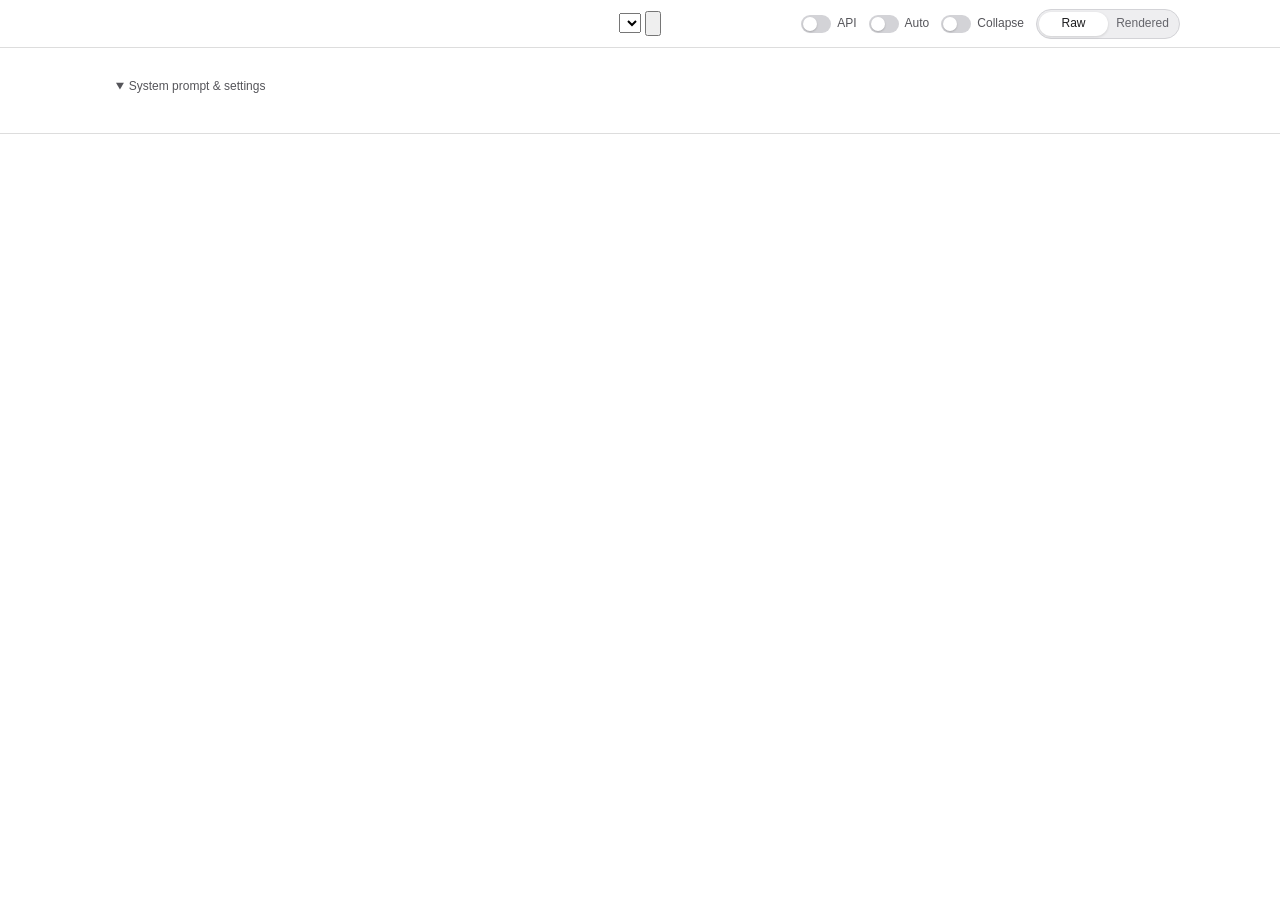
<file: metri/index.html>
<!doctype html>
<html lang="en">
<head>
  <meta charset="utf-8">
  <meta name="viewport" content="width=device-width, initial-scale=1">
  <title>Messages</title>
  <link rel="stylesheet" href="/styles.css">
</head>
<body>
  <main class="app">
    <header class="topbar">
      <div class="status-line">
        <span id="status-model" class="status-indicator"></span>
        <span id="status-program" class="status-indicator"></span>
        <span id="save-status" class="status-indicator save-status" role="status" aria-live="polite"></span>
      </div>
      <div class="trace-picker">
        <select id="trace-select" aria-label="Trace"></select>
        <button id="trace-rename" type="button" title="Rename trace" aria-label="Rename trace"><svg viewBox="0 0 24 24" aria-hidden="true"><path d="M4 20h4l11.1-11.1a2.1 2.1 0 0 0-3-3L5 17v3Z"/><path d="m14.7 7.3 3 3"/></svg></button>
      </div>
      <div class="topbar-actions">
        <label class="topbar-switch" title="On: API generates blue drafts. Off: the bound Codex session drafts them.">
          <input id="api-mode" type="checkbox" role="switch" aria-label="API drafts">
          <span>API</span>
        </label>
        <label class="topbar-switch">
          <input id="auto-mode" type="checkbox" role="switch" aria-label="Auto">
          <span>Auto</span>
        </label>
        <label class="topbar-switch">
          <input id="collapse-all" type="checkbox" aria-label="Collapse all bubbles">
          <span>Collapse</span>
        </label>
        <div id="view-mode" class="view-mode" role="group" aria-label="Message view" data-mode="raw">
          <button type="button" data-view="raw" aria-pressed="true">Raw</button>
          <button type="button" data-view="rendered" aria-pressed="false">Rendered</button>
        </div>
      </div>
    </header>
    <div id="notice" class="notice" hidden></div>
    <div id="stream" class="stream" aria-live="polite">
      <details id="request-context" class="request-context" open>
        <summary>System prompt &amp; settings</summary>
        <div id="request-context-body" class="request-context-body"></div>
      </details>
      <hr class="context-divider">
      <div id="messages"></div>
    </div>
  </main>
  <script src="/app.js"></script>
</body>
</html>
</file>
<file: styles.css>
:root { color-scheme: light; --blue: #0b72f0; --gray: #e9e9eb; --ink: #1c1c1e; }
* { box-sizing: border-box; }
html, body { height: 100%; margin: 0; }
body { font: 14px/1.4 -apple-system, BlinkMacSystemFont, "Segoe UI", sans-serif; color: var(--ink); background: #fff; }
button, select, textarea { font: inherit; }
button { cursor: pointer; }
.app { height: 100vh; min-height: 450px; display: flex; flex-direction: column; }
.topbar { min-height: 48px; flex: none; border-bottom: 1px solid #ddd; display: grid; grid-template-columns: minmax(0, 1fr) auto minmax(0, 1fr); align-items: center; gap: 12px; padding: 0 max(22px, calc((100% - 1080px) / 2)); }
.status-line { display: flex; align-items: center; min-width: 0; white-space: nowrap; color: #55555a; font-size: 12px; }
.status-indicator { display: inline-block; padding: 0 9px; }
.status-indicator[hidden] { display: none; }
.status-indicator:first-child { padding-left: 0; }
.status-indicator + .status-indicator { border-left: 1px solid #d8d8dc; }
.save-status { min-width: 92px; }
.trace-picker { position: relative; justify-self: center; min-width: 0; max-width: 100%; color: #55555a; }
.trace-picker button:focus-visible { outline: 2px solid #80b5fb; outline-offset: 2px; }
.trace-select { display: flex; align-items: center; gap: 6px; max-width: min(38vw, 350px); padding: 5px 8px; border: 0; border-radius: 8px; background: transparent; color: inherit; font-size: 12px; cursor: pointer; }
.trace-select:hover, .trace-select[aria-expanded="true"] { background: #eeeef2; }
#trace-current { overflow: hidden; text-overflow: ellipsis; white-space: nowrap; }
.trace-chevron { display: block; flex: none; width: 13px; height: 13px; fill: none; stroke: #8c8c91; stroke-width: 1.8; stroke-linecap: round; stroke-linejoin: round; }
.trace-menu { position: absolute; z-index: 25; top: calc(100% + 8px); left: 50%; width: max-content; min-width: 220px; max-width: min(440px, calc(100vw - 24px)); max-height: min(420px, calc(100vh - 100px)); overflow-y: auto; padding: 5px; border: 1px solid #d5d5d9; border-radius: 14px; background: #fff; box-shadow: 0 12px 32px #0000001f; transform: translateX(-50%); }
.trace-menu[hidden] { display: none; }
.trace-row { display: flex; align-items: center; gap: 3px; min-width: 0; border-radius: 9px; }
.trace-row:hover { background: #f0f0f4; }
.trace-choice { flex: 1; min-width: 0; padding: 9px 10px; border: 0; border-radius: 9px; background: transparent; color: var(--ink); text-align: left; font-size: 12px; overflow: hidden; text-overflow: ellipsis; white-space: nowrap; }
.trace-choice[aria-current="true"] { color: var(--blue); }
.trace-row-rename { display: grid; flex: none; place-items: center; width: 29px; height: 29px; margin-right: 3px; padding: 5px; border: 0; border-radius: 50%; background: transparent; color: #77777c; opacity: 0; pointer-events: none; }
.trace-row:hover .trace-row-rename, .trace-row:focus-within .trace-row-rename { opacity: 1; pointer-events: auto; }
.trace-row-rename:hover { background: #e5e5e9; }
.trace-row-rename svg { display: block; width: 15px; height: 15px; fill: none; stroke: currentColor; stroke-width: 1.8; stroke-linecap: round; stroke-linejoin: round; }
.topbar-actions { justify-self: end; display: flex; align-items: center; gap: 12px; }
.settings-wrap { position: relative; display: flex; align-items: center; }
.settings-button { display: grid; place-items: center; width: 30px; height: 30px; padding: 5px; border: 0; border-radius: 50%; background: transparent; color: #55555a; }
.settings-button:hover, .settings-button[aria-expanded="true"] { background: #eeeef2; }
.settings-button:focus-visible { outline: 2px solid #80b5fb; outline-offset: 2px; }
.settings-button svg { width: 18px; height: 18px; fill: none; stroke: currentColor; stroke-width: 1.8; stroke-linecap: round; stroke-linejoin: round; }
.settings-panel { position: absolute; z-index: 20; top: calc(100% + 10px); right: 0; width: 260px; max-height: min(520px, calc(100vh - 110px)); overflow-y: auto; padding: 16px 12px; border: 1px solid #d5d5d9; border-radius: 16px; background: #fff; box-shadow: 0 12px 32px #0000001f; color: var(--ink); }
.settings-panel[hidden] { display: none; }
.settings-row { display: flex; justify-content: space-between; align-items: center; min-height: 42px; gap: 14px; font-size: 13px; color: var(--ink); }
.settings-row[hidden] { display: none; }
.settings-row input:focus-visible, .settings-row button:focus-visible { outline: 2px solid #80b5fb; outline-offset: 2px; }
.settings-divider { margin-top: 4px; border-top: 1px solid #eeeef0; }
.settings-models { margin-top: 6px; padding-top: 12px; border-top: 1px solid #eeeef0; }
.settings-models-title { margin-bottom: 8px; color: #77777c; font-size: 11px; }
.settings-model-options { display: grid; gap: 7px; }
.default-model-option { width: 100%; padding: 8px 10px; border: 1px solid #d5d5d9; border-radius: 10px; background: #f8f8fa; color: var(--ink); text-align: left; font-size: 12px; }
.default-model-option:hover { background: #f0f0f4; }
.default-model-option[aria-pressed="true"] { border-color: #7fb5fb; background: #edf5ff; }
.default-model-option:focus-visible { outline: 2px solid #80b5fb; outline-offset: 2px; }
.default-model-option small { display: block; margin-top: 2px; color: #77777c; font-size: 11px; }
.topbar-switch { display: flex; align-items: center; gap: 6px; color: #55555a; font-size: 12px; white-space: nowrap; cursor: pointer; }
.topbar-switch input { appearance: none; width: 30px; height: 18px; margin: 0; border-radius: 9px; background: #d3d3d7; position: relative; cursor: pointer; }
.topbar-switch input::after { content: ""; position: absolute; top: 2px; left: 2px; width: 14px; height: 14px; border-radius: 50%; background: #fff; box-shadow: 0 1px 2px #0003; transition: transform .15s ease; }
.topbar-switch input:checked { background: var(--blue); }
.topbar-switch input:checked::after { transform: translateX(12px); }
.topbar-switch input:disabled { opacity: .5; cursor: default; }
.settings-panel .settings-row { color: var(--ink); font-size: 13px; }
.view-mode { position: relative; display: grid; grid-template-columns: repeat(2, 1fr); width: 144px; height: 30px; padding: 2px; border: 1px solid #d3d3d7; border-radius: 16px; background: #eeeef0; color: #65656b; font-size: 12px; }
.view-mode::before { content: ""; position: absolute; top: 2px; left: 2px; width: calc((100% - 4px) / 2); height: 24px; border-radius: 13px; background: #fff; box-shadow: 0 1px 3px #0002; transition: transform .18s ease; }
.view-mode[data-mode="cleaned"]::before { transform: translateX(100%); }
.view-mode[data-mode="rendered"]::before { transform: translateX(100%); }
.view-mode[data-mode="api"]::before { transform: translateX(100%); }
.view-mode button { position: relative; z-index: 1; border: 0; border-radius: 13px; background: transparent; color: inherit; font-size: 12px; }
.view-mode button[aria-pressed="true"] { color: var(--ink); }
.source-mode { width: 116px; flex: none; }
.notice { display: flex; align-items: flex-start; gap: 12px; padding: 8px max(22px, calc((100% - 1080px) / 2)); background: #fff3dd; color: #6f4a0e; border-bottom: 1px solid #eec982; white-space: pre-wrap; font-size: 12px; }
.notice[hidden] { display: none; }
.notice #notice-content { flex: 1; min-width: 0; }
.notice #notice-dismiss { display: grid; flex: none; place-items: center; width: 24px; height: 24px; margin: -4px -4px -4px 0; padding: 4px; border: 0; border-radius: 50%; background: transparent; color: inherit; }
.notice #notice-dismiss:hover { background: #00000012; }
.notice #notice-dismiss svg { width: 16px; height: 16px; fill: none; stroke: currentColor; stroke-width: 1.8; stroke-linecap: round; }
.notice.error { background: #fff0ef; color: #a83430; border-color: #edc6c3; }
.request-context { color: #55555a; font-size: 12px; }
.request-context { padding-inline: max(38px, calc((100% - 1080px) / 2 + 16px)); }
#messages { padding-inline: max(38px, calc((100% - 1500px) / 2 + 16px)); }
.request-context summary { cursor: pointer; width: fit-content; }
.request-context-body { padding: 12px 0 2px; color: var(--ink); }
.context-field + .context-field { margin-top: 14px; }
.context-label { margin-bottom: 4px; color: #77777c; font-size: 11px; }
.context-value { margin: 0; white-space: break-spaces; overflow-wrap: anywhere; }
.context-value.raw, .context-value.settings-json { font: 12px/1.5 ui-monospace, SFMono-Regular, Menlo, Consolas, monospace; }
.context-divider { width: 100%; height: 0; margin: 24px 0 30px; border: 0; border-top: 1px solid #ddd; }
.stream-frame { position: relative; flex: 1; min-height: 0; }
.stream { height: 100%; overflow: auto; overflow-anchor: none; padding: 30px 0 60px; }
.scroll-rail { --rail-tool: #ff3b30; --rail-chat: #34c759; --rail-mixed: #ff9500; position: absolute; z-index: 4; top: 38px; bottom: clamp(60px, 15vh, 140px); left: 12px; width: 26px; }
.rail-track { --line-left: 5px; --line-width: 1px; position: relative; width: 14px; height: 100%; cursor: pointer; }
.scroll-rail:hover .rail-track, .scroll-rail:focus-within .rail-track { --line-left: 3.5px; --line-width: 4px; }
.rail-track::before { content: ""; position: absolute; top: 0; bottom: 0; left: var(--line-left); width: var(--line-width); background: #bdbdbd; transition: left .15s ease, width .15s ease; }
.rail-segment { position: absolute; left: var(--line-left); width: var(--line-width); transition: left .15s ease, width .15s ease; }
.rail-segment.tool { background: var(--rail-tool); }
.rail-segment.chat { background: var(--rail-chat); }
.rail-segment.mixed { background: var(--rail-mixed); }
.rail-key { position: absolute; top: -29px; left: 1px; display: flex; align-items: center; gap: 10px; width: max-content; padding: 4px 7px; border: 1px solid #e5e5e9; border-radius: 7px; background: #fff; color: #77777c; font-size: 11px; line-height: 1.35; white-space: nowrap; box-shadow: 0 1px 5px #00000012; opacity: 0; visibility: hidden; pointer-events: none; transition: opacity .2s ease, visibility .2s ease; }
.scroll-rail:hover .rail-key, .scroll-rail:focus-within .rail-key { opacity: 1; visibility: visible; }
.rail-key span { display: flex; align-items: center; gap: 5px; }
.rail-key i { display: block; flex: none; width: 4px; height: 4px; }
.rail-key i.tool { background: var(--rail-tool); }
.rail-key i.chat { background: var(--rail-chat); }
.rail-key i.mixed { background: var(--rail-mixed); }
.rail-thumb { position: absolute; left: var(--line-left); width: var(--line-width); background: linear-gradient(to bottom, #fff 0 1px, #3c3c40 1px calc(100% - 1px), #fff calc(100% - 1px)); pointer-events: none; transition: left .15s ease, width .15s ease; }
.rail-point { position: absolute; left: 0; display: block; width: 14px; height: 14px; padding: 0; transform: translateY(-50%); border: 0; border-radius: 50%; background: transparent; }
.rail-point::before { content: ""; position: absolute; top: 7px; left: 5.5px; width: 3px; height: 3px; transform: translate(-50%, -50%) rotate(45deg); background: #616161; box-shadow: 0 0 0 1px #fff; transition: width .15s ease, height .15s ease; }
.scroll-rail:hover .rail-point::before, .scroll-rail:focus-within .rail-point::before { width: 5px; height: 5px; }
.rail-point:hover::before, .rail-point:focus-visible::before { background: #1c1c1e; }
.rail-label { position: absolute; top: 50%; left: 15px; width: max-content; padding: 3px 6px; transform: translateY(-50%); border-radius: 4px; background: #fff; color: #77777c; font-size: 11px; line-height: 1.35; white-space: nowrap; text-align: left; box-shadow: 0 1px 5px #00000012; opacity: 0; visibility: hidden; cursor: pointer; transition: opacity .25s ease, visibility .25s ease; }
.scroll-rail:hover .rail-label, .scroll-rail:focus-within .rail-label { opacity: 1; visibility: visible; }
.rail-point:hover .rail-label, .rail-point:focus-visible .rail-label { color: var(--ink); }
.message { position: relative; width: min(96%, 1440px); margin: 0 0 32px; scroll-margin: 22px; }
.message::before { content: ""; position: absolute; inset: -16px -24px; }
.message.gray { margin-right: auto; }
.message.blue { margin-left: auto; }
.message-head { position: relative; color: #77777c; font-size: 11px; margin: 0 5px 7px; }
.message.blue .message-head { text-align: left; }
.draft-add { display: flex; justify-content: flex-end; }
.response-add { display: flex; justify-content: flex-start; }
.add-options { position: relative; z-index: 1; display: flex; gap: 8px; }
.add-options button { min-height: 34px; padding: 6px 12px; border: 1px dashed #c8c8cf; border-radius: 17px; background: #fff; color: #55555a; font-size: 12px; }
.add-options button:hover { background: #f0f0f4; }
.add-options button:focus-visible { outline: 2px solid #80b5fb; outline-offset: 2px; }
.bubble { position: relative; padding: 16px; border-radius: 19px; }
.message-search { display: flex; align-items: center; gap: 8px; margin: 0 0 12px; padding: 5px 8px; border: 1px solid #d5d5d9; border-radius: 10px; background: #fff; color: #1c1c1e; font-size: 12px; }
.message-search:focus-within { outline: 2px solid #80b5fb; outline-offset: 1px; }
.message-search-input { flex: 1; min-width: 0; padding: 3px 0; border: 0; outline: 0; background: transparent; color: inherit; }
.message-search-input::placeholder { color: currentColor; opacity: .6; }
.message-search-count { flex: none; font-size: 11px; opacity: .7; }
.message-search button { flex: none; width: 22px; height: 22px; padding: 0; border: 0; border-radius: 50%; background: transparent; color: inherit; font-size: 18px; line-height: 1; }
.message-search button:hover { background: #80808026; }
mark.message-search-hit { padding: 0; border-radius: 2px; background: #ffd60a; color: #1c1c1e; }
mark.message-search-hit.current { outline: 2px solid #ff9500; }
.gray .bubble { background: var(--gray); border-bottom-left-radius: 5px; }
.blue .bubble { background: var(--blue); color: #fff; border-bottom-right-radius: 5px; }
.message.auditor { margin-left: auto; }
.auditor .bubble { background: #34c759; color: #fff; border-bottom-right-radius: 5px; }
.auditor-part { white-space: break-spaces; overflow-wrap: anywhere; }
.auditor-answer { margin-top: 14px; padding-top: 12px; border-top: 1px solid #ffffff66; }
.auditor-part-label { margin-bottom: 5px; font-size: 11px; opacity: .85; }
.auditor-divider { width: 100%; height: 0; margin: 14px 0 12px; border: 0; border-top: 1px solid #ffffff80; }
.message.collapsed .bubble { min-height: 46px; padding: 12px 16px; }
.message.collapsed .message-search { display: none; }
.collapsed-preview { display: none; overflow: hidden; white-space: nowrap; text-overflow: ellipsis; }
.collapsed-preview.raw { font: 12px/1.5 ui-monospace, SFMono-Regular, Menlo, Consolas, monospace; }
.message.collapsed .collapsed-preview { display: block; }
.message.collapsed .expanded-content { display: none; }
.message.pending { width: min(78%, 520px); }
.auditor-note { margin: 12px 0 12px auto; width: min(78%, 520px); color: #65656b; font-size: 13px; line-height: 1.4; white-space: pre-wrap; }
.pending-text { display: inline-block; color: #fff; background: linear-gradient(105deg, #fff 20%, #8ebaff 50%, #fff 80%); background-size: 200% 100%; background-clip: text; -webkit-background-clip: text; -webkit-text-fill-color: transparent; animation: shimmer .9s linear infinite; }
.pending.gray .pending-text { color: #57575d; background-image: linear-gradient(105deg, #57575d 25%, #a1a1a8 50%, #57575d 75%); }
.pending-advice { margin: 8px 0 0; }
.pending-actions { display: flex; gap: 8px; flex-wrap: wrap; margin-top: 12px; }
.pending-actions button { padding: 5px 10px; border: 1px solid #ffffff80; border-radius: 15px; background: #ffffff16; color: #fff; font-size: 12px; }
.pending-actions button:hover { background: #ffffff2b; }
.pending-actions button:focus-visible { outline: 2px solid #fff; outline-offset: 2px; }
@keyframes shimmer { to { background-position: -200% 0; } }
@media (prefers-reduced-motion: reduce) { .pending-text { animation: none; background: none; -webkit-text-fill-color: currentColor; } }
.bubble textarea { display: block; width: 100%; height: min(52vh, 500px); min-height: 220px; padding: 0; resize: vertical; border: 0; outline: none; background: transparent; color: inherit; font: 12px/1.5 ui-monospace, SFMono-Regular, Menlo, Consolas, monospace; white-space: pre-wrap; overflow-wrap: anywhere; tab-size: 2; }
.bubble textarea:focus-visible { outline: 2px solid currentColor; outline-offset: 2px; border-radius: 7px; }
.message-text { overflow-wrap: anywhere; min-height: 1.4em; }
.message-text.cleaned { white-space: pre-wrap; font: 12px/1.5 ui-monospace, SFMono-Regular, Menlo, Consolas, monospace; }
.message-text.rendered { white-space: break-spaces; tab-size: 2; }
.message-text.tool-output { white-space: normal; }
.message-section + .message-section { margin-top: 14px; }
.message-section-label { margin-bottom: 4px; font-size: 11px; line-height: 1.35; opacity: .8; }
.message-section-body { white-space: break-spaces; overflow-wrap: anywhere; }
.message-section-body.tool { font: 12px/1.5 ui-monospace, SFMono-Regular, Menlo, Consolas, monospace; }
.message.editing .message-text { display: none; }
.render-editors { display: grid; gap: 12px; margin-top: 10px; }
.render-editor { display: block; }
.render-editor span { display: block; margin-bottom: 4px; font-size: 11px; opacity: .8; }
.bubble .render-editor textarea { height: min(28vh, 280px); min-height: 90px; padding: 8px; border: 1px solid currentColor; border-radius: 7px; background: #ffffff18; }
.tapback { position: absolute; z-index: 2; top: -21px; right: 12px; display: flex; gap: 2px; padding: 3px; border: 1px solid #d5d5d9; border-radius: 24px; background: #fff; box-shadow: 0 2px 8px #0000000d; }
.tapback-extra { display: flex; max-width: 0; opacity: 0; overflow: hidden; transition: max-width .2s ease, opacity .16s ease; }
.message:hover .tapback-extra, .message:focus-within .tapback-extra, .message.pending-edit .tapback-extra { max-width: 280px; opacity: 1; }
.tapback button { display: grid; place-items: center; width: 31px; height: 31px; border: 0; border-radius: 50%; background: transparent; color: #55555a; }
.tapback button:hover { background: #eeeef2; }
.tapback button.delete:hover { background: #fff0ef; color: #d94e48; }
.tapback button svg { display: block; width: 18px; height: 18px; fill: none; stroke: currentColor; stroke-width: 1.8; stroke-linecap: round; stroke-linejoin: round; }
.tapback button.collapse svg { transition: transform .15s ease; }
.message:not(.collapsed) .tapback button.collapse svg { transform: rotate(180deg); }
.tapback button.approve { color: #218354; }
.tapback button.bookmarked svg { fill: #ff9500; stroke: #ff9500; }
.message.selected .bubble { outline: 2px solid #a8ceff; outline-offset: 3px; }
.swap-dialog { width: min(390px, calc(100vw - 32px)); padding: 20px; border: 1px solid #d5d5d9; border-radius: 19px; background: #fff; color: var(--ink); box-shadow: 0 16px 48px #0003; }
.swap-dialog::backdrop { background: #0002; }
.trace-rename-label { display: block; margin: 16px 0 5px; color: #77777c; font-size: 12px; }
.trace-rename-dialog input { display: block; width: 100%; padding: 9px 10px; border: 1px solid #d5d5d9; border-radius: 10px; background: #f8f8fa; color: var(--ink); font-size: 13px; }
.trace-rename-dialog input:focus { outline: 2px solid #80b5fb; outline-offset: 1px; }
.manual-dialog { width: min(560px, calc(100vw - 32px)); max-height: min(80vh, 760px); overflow: hidden; }
.manual-dialog form { display: flex; flex-direction: column; max-height: calc(min(80vh, 760px) - 40px); }
.manual-template-picker { position: relative; margin-top: 16px; }
.manual-template-picker[hidden], .manual-template-menu[hidden] { display: none; }
.manual-template-trigger { display: flex; align-items: center; justify-content: space-between; width: 100%; min-height: 38px; padding: 9px 10px; border: 1px solid #d5d5d9; border-radius: 10px; background: #f8f8fa; color: var(--ink); text-align: left; font-size: 13px; }
.manual-template-trigger:hover, .manual-template-trigger[aria-expanded="true"] { background: #f0f0f4; }
.manual-template-trigger svg { flex: none; width: 16px; height: 16px; fill: none; stroke: currentColor; stroke-width: 1.5; stroke-linecap: round; stroke-linejoin: round; }
.manual-template-menu { position: absolute; z-index: 3; top: calc(100% + 5px); left: 0; right: 0; padding: 5px; border: 1px solid #d5d5d9; border-radius: 12px; background: #fff; box-shadow: 0 12px 32px #0000001f; }
.manual-template-menu button { display: block; width: 100%; padding: 9px 10px; border: 0; border-radius: 8px; background: transparent; color: var(--ink); text-align: left; font-size: 13px; }
.manual-template-menu button:hover, .manual-template-menu button:focus-visible { background: #eeeef2; }
.manual-template-menu button[aria-checked="true"] { background: #edf5ff; }
.manual-parts { display: grid; gap: 10px; min-height: 0; margin-top: 16px; overflow-y: auto; }
.manual-part { padding: 12px; border: 1px solid #d5d5d9; border-radius: 12px; background: #f8f8fa; }
.manual-part-head { display: flex; justify-content: space-between; align-items: center; margin-bottom: 8px; font-size: 12px; }
.manual-part-head button { border: 0; border-radius: 50%; background: transparent; color: #77777c; font-size: 18px; line-height: 1; }
.manual-part-head button:hover { background: #e9e9ec; }
.manual-part textarea { display: block; width: 100%; min-height: 82px; padding: 8px; resize: vertical; border: 1px solid #d5d5d9; border-radius: 8px; background: #fff; color: var(--ink); font: 12px/1.5 ui-monospace, SFMono-Regular, Menlo, Consolas, monospace; }
.manual-part select { width: 100%; margin-bottom: 8px; padding: 7px; border: 1px solid #d5d5d9; border-radius: 8px; background: #fff; color: var(--ink); font-size: 12px; }
.manual-add { display: flex; gap: 8px; margin-top: 12px; }
.manual-add button { flex: 1; padding: 9px 10px; border: 1px dashed #c8c8cf; border-radius: 10px; background: #fff; color: #55555a; font-size: 12px; }
.manual-add button:hover:not(:disabled) { background: #f0f0f4; }
.manual-add button:disabled { opacity: .45; cursor: default; }
#manual-warning { margin-top: 12px; padding: 8px 10px; border: 1px solid #efd292; border-radius: 10px; background: #fff8e8; color: #805500; font-size: 12px; line-height: 1.4; }
#manual-warning[hidden] { display: none; }
.bookmark-dialog { width: min(420px, calc(100vw - 32px)); }
#bookmark-label { display: block; width: 100%; margin-top: 16px; padding: 9px 10px; border: 1px solid #d5d5d9; border-radius: 10px; background: #f8f8fa; color: var(--ink); font-size: 13px; }
#bookmark-remove[hidden] { display: none; }
.swap-title { font-size: 16px; font-weight: 600; }
.swap-options { display: grid; gap: 8px; }
#swap-variants { margin-top: 16px; }
.swap-option { display: block; position: relative; padding: 10px 12px; border: 1px solid #d5d5d9; border-radius: 12px; background: #f8f8fa; color: var(--ink); font-size: 12px; cursor: pointer; }
.swap-option:hover { background: #f0f0f4; }
.swap-option:has(input:checked) { border-color: #7fb5fb; background: #edf5ff; }
.swap-option:focus-within { outline: 2px solid #80b5fb; outline-offset: 2px; }
.swap-option:has(input:checked):focus-within { outline: none; }
.swap-option input { position: absolute; width: 1px; height: 1px; opacity: 0; }
.swap-option small { display: block; margin-top: 2px; color: #77777c; font-size: 11px; }
.swap-key-field { margin-top: 14px; }
.swap-key-field[hidden] { display: none; }
.swap-key-field label { display: block; margin-bottom: 5px; color: #77777c; font-size: 12px; }
.swap-key-field input { display: block; width: 100%; padding: 9px 10px; border: 1px solid #d5d5d9; border-radius: 10px; background: #f8f8fa; color: var(--ink); font-size: 13px; }
.swap-key-field input:focus { outline: 2px solid #80b5fb; outline-offset: 1px; }
.swap-new { display: flex; align-items: center; gap: 8px; width: 100%; min-height: 48px; margin-top: 8px; padding: 10px 12px; border: 1px dashed #c8c8cf; border-radius: 12px; background: #fbfbfc; color: #55555a; text-align: left; font-size: 12px; }
.swap-new[hidden] { display: none; }
.swap-new:hover, .swap-back:hover { background: #f0f0f4; }
.swap-new .swap-new-plus { display: inline-block; width: 16px; color: inherit; font-size: 19px; font-weight: 300; line-height: 1; text-align: center; }
.swap-back { margin: -4px 0 12px; padding: 5px 7px; border: 0; border-radius: 8px; background: transparent; color: #55555a; font-size: 12px; }
.swap-error { margin-top: 8px; color: #b3261e; font-size: 12px; }
.swap-actions { display: flex; justify-content: flex-end; gap: 8px; margin-top: 20px; }
.swap-actions button { padding: 8px 14px; border: 1px solid #d5d5d9; border-radius: 18px; background: #fff; color: var(--ink); }
.swap-actions button[type=submit] { border-color: var(--blue); background: var(--blue); color: #fff; }
.swap-actions button:disabled { opacity: .45; cursor: default; }
.rewind-dialog { width: min(340px, calc(100vw - 32px)); }
.rewind-dialog #rewind-detail { margin: 8px 0 18px; color: #66666b; font-size: 12px; }
.rewind-dialog .swap-actions button.destructive { border-color: #e45b54; background: #e45b54; color: #fff; }
.rewind-dialog .swap-actions button.destructive:hover { background: #d94e48; }
@media (hover: none) { .tapback-extra { max-width: 220px; opacity: 1; } }
@media (hover: none) { .trace-row-rename { opacity: 1; pointer-events: auto; } }
@media (max-width: 900px) {
  .topbar { grid-template-columns: minmax(0, 1fr) auto; padding-top: 8px; padding-bottom: 8px; }
  .trace-picker { grid-column: 1 / -1; grid-row: 1; }
  .trace-select { max-width: 80vw; }
  .status-line { grid-column: 1; grid-row: 2; }
  .topbar-actions { grid-column: 2; grid-row: 2; }
}
@media (max-width: 620px) {
  .topbar { grid-template-columns: 1fr; padding: 8px 12px; gap: 8px; }
  .status-line { grid-column: 1; grid-row: 2; justify-self: center; }
  .topbar-actions { grid-column: 1; grid-row: 3; justify-self: center; gap: 8px; }
  .view-mode { width: 144px; }
  .stream { padding: 26px 0 50px; }
  .scroll-rail { left: 3px; }
  .request-context, #messages { padding-left: 50px; padding-right: 28px; }
  .message { width: 96%; }
  .bubble textarea { height: 46vh; font-size: 11px; }
}
</file>
